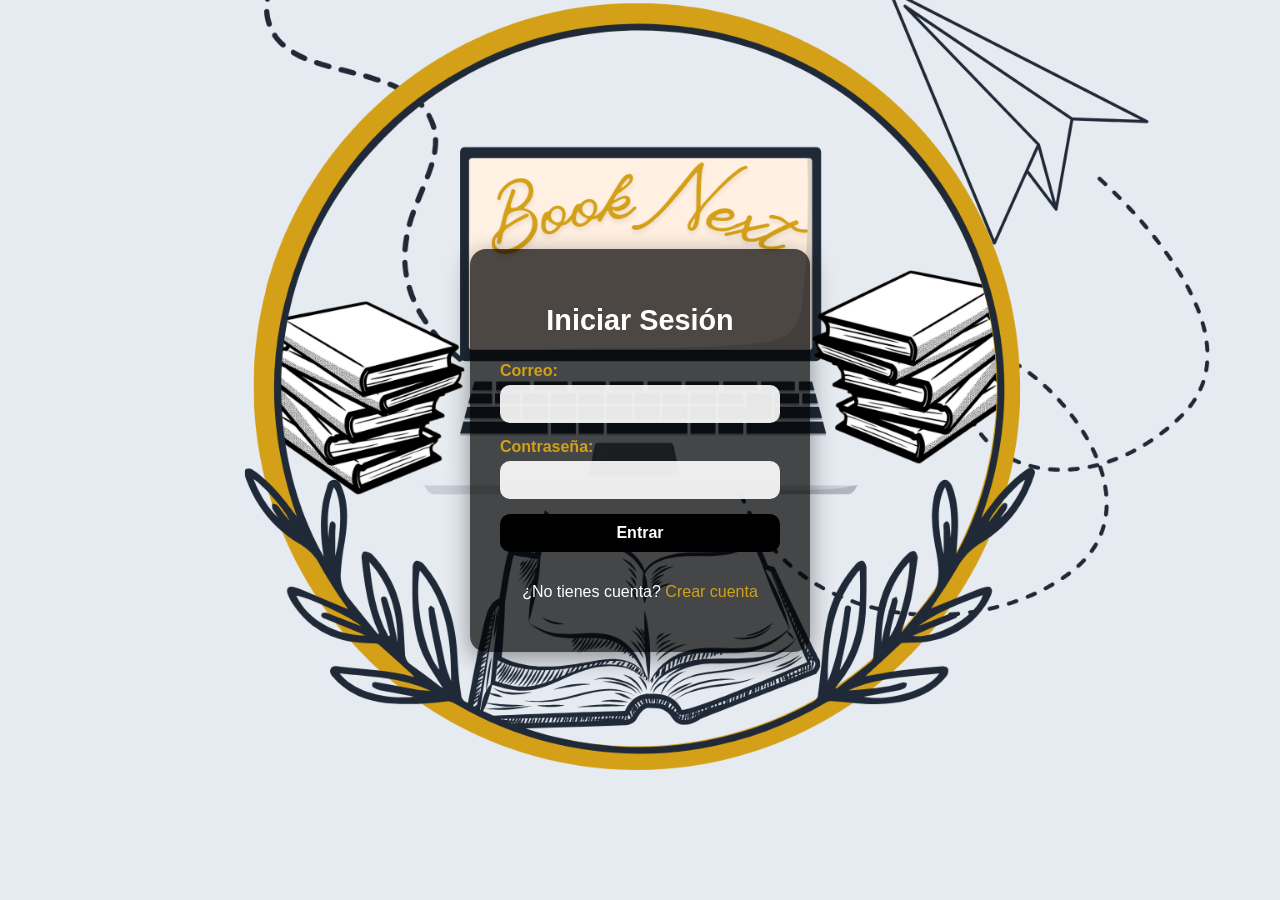
<file: index.html>
<!DOCTYPE html>
<html lang="es">
<head>
  <!-- Metadatos: orientan al navegador, a los buscadores (SEO) y a redes sociales al compartir el enlace. -->

  <!-- charset: codificación de caracteres (tildes, ñ, símbolos). -->
  <meta charset="UTF-8">
  <!-- viewport: ancho inicial en móviles; evita que la página se vea “miniatura” sin zoom. -->
  <meta name="viewport" content="width=device-width, initial-scale=1.0">
  <!-- title: texto de la pestaña y título principal en resultados de búsqueda. -->
  <title>Login - Booknest</title>

  <!-- description: texto resumido que suelen mostrar Google y otros buscadores bajo el título. -->
  <meta name="description" content="Inicia sesión en Booknest para acceder a tu biblioteca, reservas y catálogo de libros.">
  <!-- keywords: palabras clave del tema (hoy tienen poco peso en el ranking, sirven como documentación). -->
  <meta name="keywords" content="Booknest, libros, biblioteca, login, iniciar sesión">
  <!-- author: indica autoría o proyecto dueño del contenido. -->
  <meta name="author" content="Booknest">
  <!-- robots: permite (index, follow) o bloquea (noindex, nofollow) indexar y seguir enlaces. -->
  <meta name="robots" content="index, follow">
  <!-- theme-color: color de la barra de interfaz del navegador en algunos móviles. -->
  <meta name="theme-color" content="#1f2937">

  <!-- Open Graph (og:*): título, tipo e idioma para vista previa en WhatsApp, Facebook, LinkedIn, etc. -->
  <meta property="og:type" content="website">
  <meta property="og:locale" content="es_ES">
  <meta property="og:title" content="Login - Booknest">
  <meta property="og:description" content="Inicia sesión en Booknest para acceder a tu biblioteca y catálogo.">

  <!-- Twitter Card: formato y textos al compartir en X/Twitter (summary = tarjeta compacta con texto). -->
  <meta name="twitter:card" content="summary">
  <meta name="twitter:title" content="Login - Booknest">
  <meta name="twitter:description" content="Inicia sesión en Booknest para acceder a tu biblioteca y catálogo.">

  <!-- Enlace al archivo de estilos -->
  <link rel="stylesheet" href="styles.css">
</head>
<body class="login-body">
  <div class="login-box">
    <h2>Iniciar Sesión</h2>


    <form onsubmit="return login()">
      <label for="email">Correo:</label>
      <input type="email" id="email" required>


      <label for="password">Contraseña:</label>
      <input type="password" id="password" required>


      <button type="submit">Entrar</button>
    </form>


    <p>¿No tienes cuenta? <a href="register.html">Crear cuenta</a></p>
  </div>


  <script>
    // Usuario administrador de prueba
    const adminUser = { email: "admin@booknest.com", password: "1234" };


    function login() {
      const email = document.getElementById("email").value;
      const password = document.getElementById("password").value;


      // Recuperar los usuarios registrados
      const usuarios = JSON.parse(localStorage.getItem("usuarios")) || [];


      // 🔹 Verificar si es administrador
      if (email === adminUser.email && password === adminUser.password) {
        localStorage.setItem("rol", "admin");
        alert("Bienvenido, administrador.");
        window.location.href = "admin.html";
        return false;
      }


      // 🔹 Buscar usuario registrado
      const usuario = usuarios.find(u => u.correo === email && u.password === password);


      if (usuario) {
        // Guardamos sus datos y lo tratamos como "cliente"
        localStorage.setItem("usuarioActivo", JSON.stringify(usuario));
        localStorage.setItem("rol", "cliente");


        alert(`Bienvenido ${usuario.nombre} (${usuario.tipo})`);
        window.location.href = "cliente.html";
      } else {
        alert("Correo o contraseña incorrectos. Verifica tus datos.");
      }


      return false; // Evita recargar la página
    }
  </script>
</body>
</html>
</file>
<file: styles.css>
/* ============================================================
   RESPONSIVE — BASE GLOBAL
   Más abajo: móvil ≤600px, tablet 601px–900px, escritorio >900px.
   box-sizing: padding y borde cuentan dentro del ancho (menos desbordes).
   text-size-adjust: evita zoom automático raro de fuentes en iOS.
   img max-width: imágenes no desbordan el viewport salvo reglas más específicas.
   ============================================================ */
*,
*::before,
*::after {
  box-sizing: border-box;
}

html {
  -webkit-text-size-adjust: 100%;
  text-size-adjust: 100%;
}

img {
  max-width: 100%;
}

/* ========================= */
/* ESTILOS GENERALES / ADMIN */
/* ========================= */
body {
  font-family: 'Segoe UI', Tahoma, Geneva, Verdana, sans-serif;
  background: linear-gradient(135deg, #1f2937);
  margin: 0;
  padding: 0;
  color: rgb(0, 0, 0);
  display: flex;
  flex-direction: column;
  align-items: center;
  justify-content: center;
  min-height: 100vh;
  text-align: center;
}

/* Admin y cliente: contenido en columna desde arriba (scroll natural en móvil y escritorio). */
body.admin-body,
body.cliente-body {
  justify-content: flex-start;
  align-items: stretch;
}

/* Panel admin: texto alineado a la izquierda; espacio superior para el botón fijo “Cerrar sesión”. */
body.admin-body {
  text-align: left;
  padding-top: 52px;
}

body.admin-body .header-container {
  width: 100%;
  max-width: 900px;
  margin: 0 auto;
  padding: 0 16px;
  box-sizing: border-box;
}

/* Título principal del header — tamaño fluido entre móvil y escritorio */
header h1 {
  font-size: clamp(1.35rem, 4vw + 0.5rem, 3rem);
  font-weight: bold;
  font-style: italic;
  color: #d4a017;
  text-shadow: 2px 2px 8px rgba(0, 0, 0, 0.5);
  margin: 0;
}

/* Botón cerrar sesión */
.btn-cerrar {
  position: fixed;
  top: 20px;
  right: 20px;
  z-index: 1000;
  display: inline-block;
  width: auto;
  background-color: #000000;
  color: white;
  border: none;
  border-radius: 6px;
  cursor: pointer;
  transition: background 0.3s ease, transform 0.2s ease, text-shadow 0.3s ease;
  padding: 8px 16px;
}

.btn-cerrar:hover {
  background-color: #2e2e2e;
  transform: scale(1.05);
  animation: brilloTexto 1s ease-in-out;
  color: #ffffff;
  text-shadow: 0 0 8px rgba(241, 196, 15, 0.9), 0 0 18px rgba(241, 196, 15, 0.6);
}

.btn-carrito {
  position: fixed;
  top: 250px;
  right: 20px;
  z-index: 1000;
  display: inline-block;
  width: auto;
  background-color: #000000;
  color: white;
  border: none;
  border-radius: 6px;
  cursor: pointer;
  transition: background 0.3s ease, transform 0.2s ease, text-shadow 0.3s ease;
  padding: 8px 16px;
  font-size: 1rem;
}

.btn-carrito:hover {
  background-color: #2e2e2e;
  transform: scale(1.05);
  animation: brilloTexto 1s ease-in-out;
  color: #ffffff;
  text-shadow: 0 0 8px rgba(241, 196, 15, 0.9), 0 0 18px rgba(241, 196, 15, 0.6);
}

/* ========================= */
/* CONTENEDOR PRINCIPAL      */
/* ========================= */
.container {
  max-width: 900px;
  width: 90%;
  margin: 0 auto;
  padding: 20px;
  box-sizing: border-box;
}

/* SECCIONES */
.seccion {
  background: #e6ebf1;
  backdrop-filter: blur(6px);
  padding: 20px;
  margin: 20px auto;
  border-radius: 16px;
  box-shadow: 0 4px 12px rgb(0, 0, 0);
  text-align: left;
  display: block;
}

/* CAMPOS DE FORMULARIOS */
input, select, button {
  width: 100%;
  padding: 10px;
  margin-bottom: 15px;
  border: none;
  border-radius: 10px;
  font-size: 1rem;
  box-sizing: border-box;
}

input, select {
  background: rgba(255,255,255,0.8);
  color: #333;
}

/* ========================= */
/* BOTONES GENERALES         */
/* ========================= */
button {
  background: #1f2937;
  color: #fff;
  cursor: pointer;
  transition: background 0.3s ease;
}

button:hover {
  background: #2e2e2e;
}

/* ========================= */
/* BOTONES SECCIÓN LIBROS    */
/* ========================= */
#libros button {
  background-color: #1f2937;
  color: white;
  font-weight: bold;
  transition: background 0.3s ease, transform 0.2s ease;
}

#libros button:hover {
  background-color: #2e2e2e;
  transform: scale(1.05);
}

/* ========================= */
/* MENÚ DE OPCIONES (admin)  */
/* ========================= */
.menu-opciones {
  display: flex;
  flex-wrap: wrap;
  justify-content: center;
  gap: 12px;
  margin-bottom: 30px;
}

.menu-opciones button {
  background: #e6ebf1;
  color: rgb(0, 0, 0);
  border: none;
  padding: 12px 24px;
  border-radius: 12px;
  font-size: 1.1rem;
  cursor: pointer;
  transition: background 0.3s, transform 0.2s;
  width: auto;
  margin-bottom: 0;
}

.menu-opciones button:hover {
  background: #b2d5ff;
  transform: scale(1.05);
}

/* ========================= */
/* TABLAS                    */
/* ========================= */
.tabla-responsive {
  width: 100%;
  max-width: 100%;
  overflow-x: auto;
  -webkit-overflow-scrolling: touch;
  margin-top: 12px;
}

table {
  width: 100%;
  border-collapse: collapse;
  margin-top: 15px;
  background: rgba(255,255,255,0.9);
  border-radius: 12px;
  overflow: hidden;
  min-width: 400px;
}

th, td {
  padding: 12px;
  text-align: center;
  color: #333;
}

th {
  background: #d4a017;
  color: #fff;
}

tr:nth-child(even) {
  background: rgba(127,0,255,0.05);
}

/* Estados visuales */
.venta     { color: green; font-weight: bold; }
.prestamo  { color: blue;  font-weight: bold; }
.disponible{ color: black; font-weight: bold; }

/* Botón eliminar */
.btn-eliminar {
  background-color: #1f2937;
  color: white;
  border: none;
  padding: 6px 10px;
  border-radius: 8px;
  cursor: pointer;
  transition: background 0.3s ease;
}

.btn-eliminar:hover {
  background-color: #2e2e2e;
}

/* ========================= */
/* FORMULARIO REGISTRO       */
/* ========================= */
.registro-box {
  background: #e6ebf1;
  padding: 30px 35px;
  border-radius: 15px;
  box-shadow: 0 8px 25px rgb(0, 0, 0);
  width: 100%;
  max-width: 380px;
  text-align: center;
  margin-top: 40px;
  box-sizing: border-box;
}

.register {
  background-image: url('img/fondoregister1.jpg');
  background-size: cover;
  display: flex;
  justify-content: center;
  align-items: center;
  min-height: 100vh;
  margin: 0;
  padding: 0;
}

/* fondo register */
.register-body {
  position: relative;
  background: url("img/register fondo.png") no-repeat center center;
  background-size: cover;
  background-attachment: fixed;
  display: flex;
  flex-direction: column;
  align-items: center;
  min-height: 100vh;
  margin: 0;
  padding: 40px 16px 60px;
  box-sizing: border-box;
}

/* ========================= */
/* PORTAL DE PAGO (MODAL)    */
/* ========================= */
.modal {
  display: none;
  position: fixed;
  z-index: 2000;
  left: 0;
  top: 0;
  width: 100%;
  height: 100%;
  background: rgba(0,0,0,0.4);
  justify-content: center;
  align-items: center;
  padding: 16px;
  box-sizing: border-box;
}

.modal-contenido {
  background: linear-gradient(135deg, #e6ebf1, #c3cedb);
  border-radius: 16px;
  padding: 25px;
  width: 90vw;
  max-width: 380px;
  text-align: center;
  box-shadow: 0 6px 16px rgba(0,0,0,0.3);
  color: #333;
  animation: aparecer 0.3s ease;
  box-sizing: border-box;
}

.modal-contenido h3 {
  color: #d4a017;
  margin-bottom: 10px;
}

.modal-contenido input {
  width: 100%;
  padding: 8px;
  margin: 10px 0;
  border: 2px solid #d4a017;
  border-radius: 8px;
  text-align: center;
  font-size: 1rem;
  box-sizing: border-box;
}

.modal-botones {
  display: flex;
  justify-content: center;
  gap: 10px;
  margin-top: 10px;
  flex-wrap: wrap;
}

.modal-botones button {
  background: #000000;
  border-radius: 10px;
  color: white;
  padding: 8px 14px;
  font-size: 0.9rem;
  cursor: pointer;
  transition: background 0.3s ease;
  width: auto;
  margin-bottom: 0;
}

.modal-botones button:hover {
  background: #d4a017;
}

@keyframes aparecer {
  from { transform: scale(0.9); opacity: 0; }
  to   { transform: scale(1);   opacity: 1; }
}

/* ========================= */
/* NOTIFICACIONES (TOAST)    */
/* ========================= */
.toast {
  position: fixed;
  top: 20px;
  right: 20px;
  padding: 10px 20px;
  border-radius: 5px;
  color: #fff;
  opacity: 0.9;
  z-index: 9999;
  max-width: 80vw;
  word-break: break-word;
}

.toast.success { background-color: #00c90a; }
.toast.error   { background-color: #ec1000; }
.toast.info    { background-color: #319ef7; }

/* ========================= */
/* LOGIN                     */
/* ========================= */
.login-body {
  position: relative;
  background: url("img/BookNest.png") no-repeat center top;
  background-size: cover;
  display: flex;
  justify-content: center;
  align-items: center;
  min-height: 100vh;
  margin: 0;
  padding: 16px;
  box-sizing: border-box;
}

.login-box {
  background: rgba(0, 0, 0, 0.7);
  padding: 35px 30px;
  border-radius: 16px;
  box-shadow: 0 6px 25px rgba(0, 0, 0, 0.4);
  text-align: center;
  width: 100%;
  max-width: 340px;
  color: #fff;
  box-sizing: border-box;
}

.login-box h2 {
  margin-top: 20px;
  margin-bottom: 25px;
  font-size: 1.8rem;
  color: #fff;
}

.login-box label {
  display: block;
  text-align: left;
  font-weight: 600;
  margin-bottom: 5px;
  color: #d4a017;
}

.login-box input {
  width: 100%;
  padding: 10px;
  margin-bottom: 15px;
  border: none;
  border-radius: 10px;
  font-size: 1rem;
  outline: none;
  background: rgba(255, 255, 255, 0.9);
  color: #000;
  box-sizing: border-box;
}

.login-box button {
  background: #000000;
  color: white;
  font-weight: 600;
  border: none;
  border-radius: 10px;
  padding: 10px;
  width: 100%;
  cursor: pointer;
  transition: background 0.3s ease;
}

.login-box button:hover { background: #1f2937; }
.login-box a            { color: #d4a017; text-decoration: none; }
.login-box a:hover      { text-decoration: underline; }

/* ========================= */
/* CATÁLOGO LIBROS (tarjetas)*/
/* ========================= */
.catalogo-libros {
  display: grid;
  grid-template-columns: repeat(auto-fill, minmax(160px, 1fr));
  gap: 20px;
}

.carta-libro {
  background: #fff;
  border-radius: 12px;
  box-shadow: 0 4px 10px rgba(0,0,0,0.2);
  text-align: center;
  padding: 10px;
  transition: transform 0.2s;
  box-sizing: border-box;
}

.carta-libro img {
  width: 100%;
  height: 220px;
  object-fit: cover;
  border-radius: 8px;
  transition: transform 0.3s;
}

.carta-libro h3 { font-size: 1rem;  margin: 8px 0 4px; }
.carta-libro p  { font-size: 0.9rem; margin: 2px 0; }

.carta-libro button {
  margin: 5px 5px 0 5px;
  padding: 5px 10px;
  border: none;
  border-radius: 8px;
  cursor: pointer;
  background-color: #000000;
  color: white;
  font-size: 0.85rem;
  width: auto;
  transition: background 0.3s ease, text-shadow 0.3s ease;
}

.carta-libro button:hover {
  background-color: #2e2e2e;
  animation: brilloTexto 1s ease-in-out;
  color: white;
  text-shadow: 0 0 8px rgba(241, 196, 15, 0.9), 0 0 18px rgba(241, 196, 15, 0.6);
}

.carta-libro:hover     { transform: translateY(-5px); }
.carta-libro img:hover { transform: scale(1.05); }

/* ========================= */
/* MODAL GENÉRICO            */
/* ========================= */
.modal {
  display: none;
  position: fixed;
  top: 0; left: 0;
  width: 100%; height: 100%;
  background: rgba(0,0,0,0.6);
  justify-content: center;
  align-items: center;
  z-index: 100;
  padding: 16px;
  box-sizing: border-box;
}

/* ========================= */
/* NAVEGACIÓN INTERNA        */
/* ========================= */
.navegacion-interna {
  background: #e6ebf1;
  backdrop-filter: blur(6px);
  padding: 12px 18px;
  border-radius: 10px;
  text-align: center;
  margin: 15px 0 25px 0;
  font-size: 0.85rem;
  border: 1px solid rgba(212, 160, 23, 0.3);
  box-shadow: 0 2px 8px rgba(0, 0, 0, 0.05);
  display: flex;
  flex-wrap: wrap;
  justify-content: center;
  gap: 8px;
}

.navegacion-interna a {
  color: white;
  text-decoration: none;
  font-weight: 500;
  transition: all 0.3s ease, text-shadow 0.3s ease;
  padding: 8px 14px;
  border-radius: 6px;
  background-color: #000000;
  display: inline-block;
}

.navegacion-interna a:hover {
  background-color: #2e2e2e;
  transform: scale(1.05);
  animation: brilloTexto 1s ease-in-out;
  color: white;
  text-shadow: 0 0 8px rgba(241, 196, 15, 0.9), 0 0 18px rgba(241, 196, 15, 0.6);
}

/* ========================= */
/* SOBRE NOSOTROS            */
/* ========================= */
.seccion-nosotros {
  background: #e6ebf1;
  backdrop-filter: blur(6px);
  padding: 25px;
  margin: 20px auto;
  border-radius: 14px;
  box-shadow: 0 4px 12px rgb(0, 0, 0);
  text-align: left;
}

.seccion-nosotros h2 { color: #1f2937; font-size: 1.8rem; margin-top: 0; margin-bottom: 20px; text-align: center; }
.seccion-nosotros h3 { color: #1f2937; font-size: 1.2rem; margin-top: 15px; margin-bottom: 10px; border-bottom: 2px solid #d4a017; padding-bottom: 8px; }
.seccion-nosotros h4 { color: #1f2937; font-size: 1rem; margin: 0; }

.intro-box {
  background: rgba(255, 255, 255, 0.7);
  padding: 18px;
  border-left: 4px solid #d4a017;
  border-radius: 8px;
  margin-bottom: 25px;
}
.intro-box p      { margin: 0; color: #333; font-size: 0.95rem; line-height: 1.6; }
.intro-box strong { color: #1f2937; }

.video-container {
  width: 100%;
  max-width: 400px;
  margin: 20px auto;
  border-radius: 10px;
  overflow: hidden;
  box-shadow: 0 4px 10px rgba(0, 0, 0, 0.1);
}
.video-fondo { width: 100%; height: auto; display: block; }

.listas-contenedor {
  display: grid;
  grid-template-columns: 1fr 1fr;
  gap: 20px;
  margin: 25px 0;
}

.lista-organizada, .lista-desorganizada {
  background: rgba(255, 255, 255, 0.7);
  padding: 18px;
  border-radius: 10px;
  border: 1px solid rgba(212, 160, 23, 0.3);
}

.lista-organizada h4, .lista-desorganizada h4 {
  color: #1f2937; font-size: 0.95rem; margin-top: 0; margin-bottom: 12px;
  border-bottom: 2px solid #d4a017; padding-bottom: 6px;
}

.lista-organizada ol, .lista-desorganizada ul { margin: 0; padding: 0 0 0 20px; }
.lista-organizada li, .lista-desorganizada li { color: #333; font-size: 0.85rem; line-height: 1.6; margin-bottom: 8px; }

.cita-box {
  background: linear-gradient(135deg, rgba(212,160,23,0.1), rgba(212,160,23,0.05));
  padding: 20px;
  border-left: 4px solid #d4a017;
  border-radius: 10px;
  margin: 25px 0;
  text-align: center;
}
.cita-box p        { color: #333; font-size: 0.9rem; line-height: 1.6; margin: 8px 0; }
.cita-box p em     { color: #1f2937; font-style: italic; }
.cita-box p strong { color: #1f2937; display: block; margin-top: 12px; }

.mision-box {
  background: rgba(255, 255, 255, 0.7);
  padding: 18px;
  border-left: 4px solid #d4a017;
  border-radius: 8px;
  margin-top: 25px;
}
.mision-box p { color: #333; margin: 0; line-height: 1.6; font-size: 0.9rem; }

/* ========================= */
/* ANIMACIÓN BRILLO          */
/* ========================= */
@keyframes brilloTexto {
  0%   { text-shadow: 0 0 0 rgba(241, 196, 15, 0); }
  50%  { text-shadow: 0 0 12px rgba(241, 196, 15, 0.9), 0 0 24px rgba(241, 196, 15, 0.6); }
  100% { text-shadow: 0 0 8px rgba(241, 196, 15, 0.8), 0 0 16px rgba(241, 196, 15, 0.5); }
}

/* ============================================================
   RESPONSIVE — MÓVIL (≤ 600px)
   ============================================================ */
@media (max-width: 600px) {

  /* Body deja de centrar verticalmente en páginas con scroll */
  body {
    justify-content: flex-start;
  }

  /* Login y register: centrado con padding */
  .login-body,
  .register-body {
    padding: 20px 16px;
    align-items: center;
    background-attachment: scroll; /* fixed no funciona bien en iOS */
  }

  .login-box {
    width: 100%;
    max-width: 100%;
    padding: 28px 20px;
  }

  .login-box h2 {
    font-size: clamp(1.2rem, 5vw, 1.65rem);
  }

  .registro-box {
    width: 100%;
    max-width: 100%;
    padding: 24px 18px;
    margin-top: 20px;
  }

  /* Admin: menú de opciones apilado */
  .menu-opciones {
    flex-direction: column;
    align-items: stretch;
    gap: 8px;
  }

  .menu-opciones button {
    width: 100%;
    font-size: 1rem;
    padding: 12px;
  }

  /* Botón cerrar sesión admin (fijo) */
  .btn-cerrar {
    font-size: 0.85rem;
    padding: 6px 12px;
    top: 10px;
    right: 10px;
  }

  body.admin-body {
    padding-top: 46px;
  }

  .seccion h2 {
    font-size: 1.15rem;
    line-height: 1.25;
    word-wrap: break-word;
  }

  /* Container sin padding excesivo; min-width 0 evita desborde horizontal en flex/grid hijos */
  .container {
    width: 100% !important;
    max-width: 100%;
    padding: 10px !important;
    min-width: 0;
  }

  /* Secciones */
  .seccion,
  .seccion-nosotros {
    padding: 14px;
    margin: 10px auto;
  }

  /* Tablas: scroll horizontal */
  table {
    font-size: 0.8rem;
  }

  th, td {
    padding: 8px 6px;
  }

  /* Catálogo: 2 columnas */
  .catalogo-libros {
    grid-template-columns: repeat(2, 1fr) !important;
    gap: 10px;
  }

  .carta-libro img {
    height: 150px;
  }

  .carta-libro h3 { font-size: 0.85rem; }
  .carta-libro p  { font-size: 0.75rem; }

  .carta-libro button {
    font-size: 0.72rem;
    padding: 4px 6px;
    margin: 3px 2px 0;
  }

  /* Navegación interna */
  .navegacion-interna a {
    font-size: 0.8rem;
    padding: 6px 10px;
  }

  /* Listas nosotros */
  .listas-contenedor {
    grid-template-columns: 1fr;
  }

  /* Modales */
  .modal-contenido {
    width: 95vw !important;
    max-width: 95vw !important;
    padding: 18px 14px;
  }

  .modal-contenido input {
    width: 100%;
  }

  /* Toast no se sale */
  .toast {
    top: 10px;
    right: 10px;
    left: 10px;
    text-align: center;
  }

  /* Inputs y selects táctiles más cómodos */
  input, select, button {
    font-size: 1rem;
    padding: 12px 10px;
  }
}

/* ============================================================
   RESPONSIVE — TABLET (601px – 900px)
   ============================================================ */
@media (min-width: 601px) and (max-width: 900px) {

  .catalogo-libros {
    grid-template-columns: repeat(3, 1fr);
  }

  .container {
    width: 95%;
  }

  .menu-opciones button {
    font-size: 0.95rem;
    padding: 10px 16px;
  }

  .registro-box {
    max-width: 440px;
  }
}

/* ============================================================
   RESPONSIVE — ESCRITORIO (≥ 901px)
   Tarjetas del catálogo: columnas un poco más anchas en pantallas grandes.
   ============================================================ */
@media (min-width: 901px) {
  .catalogo-libros {
    grid-template-columns: repeat(auto-fill, minmax(180px, 1fr));
  }
}
</file>
